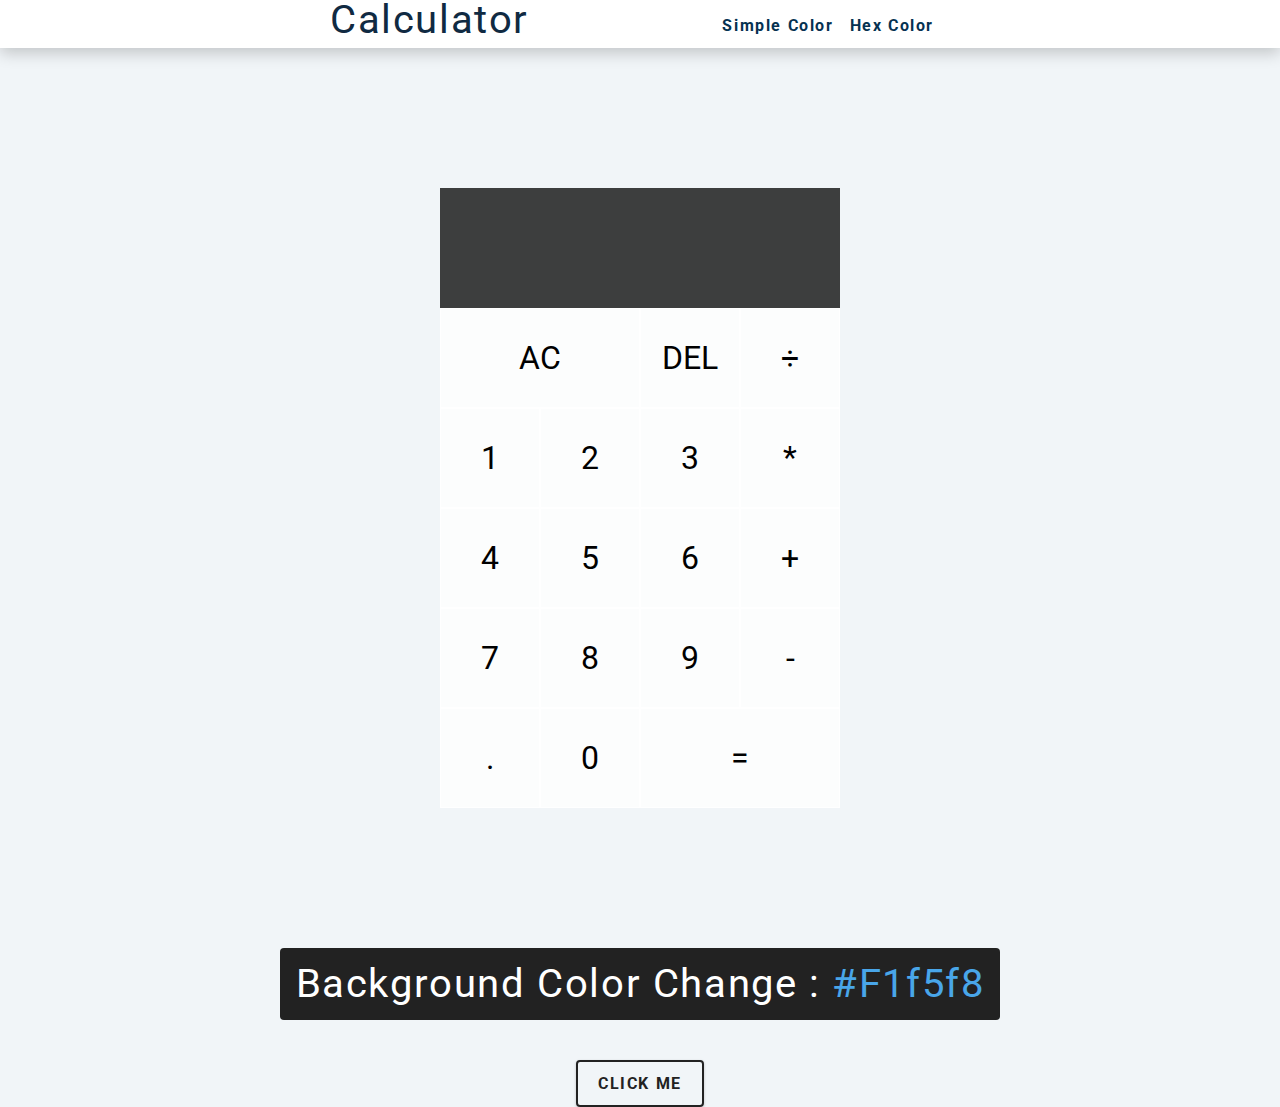
<file: index.html>
<!DOCTYPE html>
<html lang="en">
<head>
  <meta charset="UTF-8">
  <meta name="viewport" content="width=device-width, initial-scale=1.0">
  <meta http-equiv="X-UA-Compatible" content="ie=edge">
  <title>Calculator</title>
  <link href="style.css" rel="stylesheet">
  <script src="app.js" defer></script>
</head>
<body>
    <nav>
        <div class="nav-center">
            <h2>Calculator</h2>
            <ul class="nav-links">
                <li>
                    <a href="index.html">Simple color</a>
                </li>
                <li>
                    <a href="hex.html">Hex color</a>
                </li>
            </ul>
        </div>
    </nav>
    <main>
        
        <div class="calculator-grid">
            <div class="output">
              <div data-previous-operand class="previous-operand"></div>
              <div data-current-operand class="current-operand"></div>
            </div>
            <button data-all-clear class="span-two">AC</button>
            <button data-delete>DEL</button>
            <button data-operation>÷</button>
            <button data-number>1</button>
            <button data-number>2</button>
            <button data-number>3</button>
            <button data-operation>*</button>
            <button data-number>4</button>
            <button data-number>5</button>
            <button data-number>6</button>
            <button data-operation>+</button>
            <button data-number>7</button>
            <button data-number>8</button>
            <button data-number>9</button>
            <button data-operation>-</button>
            <button data-number>.</button>
            <button data-number>0</button>
            <button data-equals class="span-two">=</button>
          </div>
          <div class="container">
            <h2>
                background color change :
                <span class="color">
                    #f1f5f8
                </span>
            </h2>
            <button class="btn btn-hero" id="btn">Click me </button>

        </div>
    </main>
  
</body>
</html>
</file>
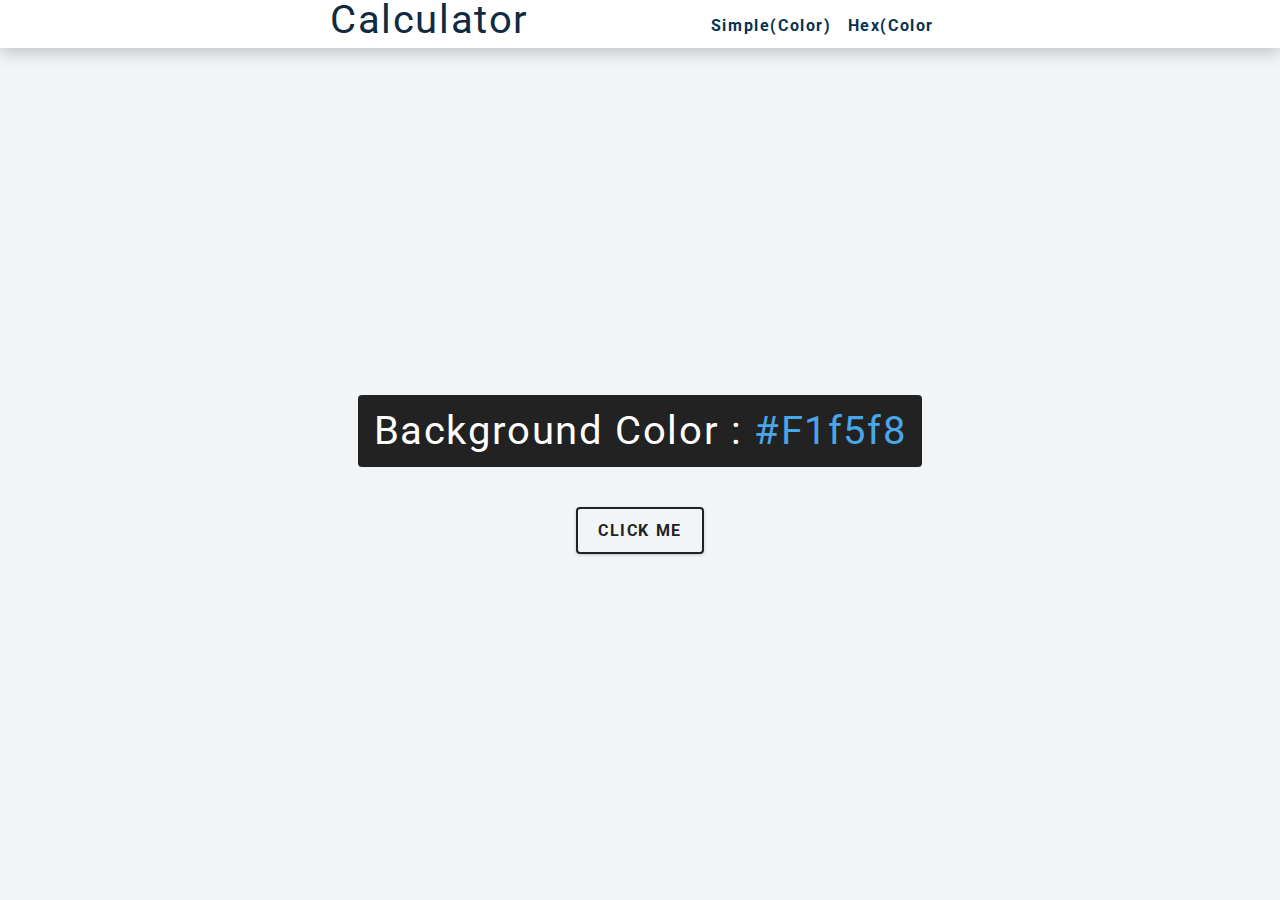
<file: hex.html>
<!DOCTYPE html>
<html lang="en">
  <head>
    <meta charset="UTF-8" />
    <meta name="viewport" content="width=device-width, initial-scale=1.0" />
    <title>Calculater</title>

    <!-- styles -->
    <link rel="stylesheet" href="style.css" />
  </head>

  <body>
    <nav>
        <div class="nav-center">
            <h2>Calculator</h2>
        <ul class="nav-links">
          <li><a href="index.html">simple(color)</a></li>
          <li><a href="hex.html">hex(color</a></li>
        </ul>
      </div>
    </nav>
    <main>
      <div class="container">
        <h2>background color : <span class="color">#f1f5f8</span></h2>
        <button class="btn btn-hero" id="btn">click me</button>
      </div>
    </main>
    <!-- javascript -->
    <script src="hex.js">
    </script>
  </body>
</html>
</file>
<file: style.css>
@import url("https://fonts.googleapis.com/css?family=Open+Sans|Roboto:400,700&display=swap");

*, *::before, *::after {
    box-sizing: border-box;
    font-family: roboto;
    font-weight: normal;
  }
  
  body {
    padding: 0;
    margin: 0;
    background-color: gray;
  }
  
  .calculator-grid {
    display: grid;
    justify-content: center;
    align-content: center;
    min-height: 100vh;
    grid-template-columns: repeat(4, 100px);
    grid-template-rows: minmax(120px, auto) repeat(5, 100px);
  }
  
  .calculator-grid > button {
    cursor: pointer;
    font-size: 2rem;
    border: 1px solid white;
    outline: none;
    background-color: rgba(255, 255, 255, .75);
  }
  
  .calculator-grid > button:hover {
    background-color: rgba(255, 255, 255, .9);
  }
  
  .span-two {
    grid-column: span 2;
  }
  
  .output {
    grid-column: 1 / -1;
    background-color: rgba(0, 0, 0, .75);
    display: flex;
    align-items: flex-end;
    justify-content: space-around;
    flex-direction: column;
    padding: 10px;
    word-wrap: break-word;
    word-break: break-all;
  }
  
  .output .previous-operand {
    color: rgba(255, 255, 255, .75);
    font-size: 1.5rem;
  }
  
  .output .current-operand {
    color: white;
    font-size: 2.5rem;
  }

 
 
  :root {
    /* dark shades of primary color*/
    --clr-primary-1: hsl(205, 86%, 17%);
    --clr-primary-2: hsl(205, 77%, 27%);
    --clr-primary-3: hsl(205, 72%, 37%);
    --clr-primary-4: hsl(205, 63%, 48%);
    /* primary/main color */
    --clr-primary-5: hsl(205, 78%, 60%);
    /* lighter shades of primary color */
    --clr-primary-6: hsl(205, 89%, 70%);
    --clr-primary-7: hsl(205, 90%, 76%);
    --clr-primary-8: hsl(205, 86%, 81%);
    --clr-primary-9: hsl(205, 90%, 88%);
    --clr-primary-10: hsl(205, 100%, 96%);
    /* darkest grey - used for headings */
    --clr-grey-1: hsl(209, 61%, 16%);
    --clr-grey-2: hsl(211, 39%, 23%);
    --clr-grey-3: hsl(209, 34%, 30%);
    --clr-grey-4: hsl(209, 28%, 39%);
    /* grey used for paragraphs */
    --clr-grey-5: hsl(210, 22%, 49%);
    --clr-grey-6: hsl(209, 23%, 60%);
    --clr-grey-7: hsl(211, 27%, 70%);
    --clr-grey-8: hsl(210, 31%, 80%);
    --clr-grey-9: hsl(212, 33%, 89%);
    --clr-grey-10: hsl(210, 36%, 96%);
    --clr-white: #fff;
    --clr-red-dark: hsl(360, 67%, 44%);
    --clr-red-light: hsl(360, 71%, 66%);
    --clr-green-dark: hsl(125, 67%, 44%);
    --clr-green-light: hsl(125, 71%, 66%);
    --clr-black: #222;
    --ff-primary: "Roboto", sans-serif;
    --ff-secondary: "Open Sans", sans-serif;
    --transition: all 0.3s linear;
    --spacing: 0.1rem;
    --radius: 0.25rem;
    --light-shadow: 0 5px 15px rgba(0, 0, 0, 0.1);
    --dark-shadow: 0 5px 15px rgba(0, 0, 0, 0.2);
    --max-width: 1170px;
    --fixed-width: 620px;
  }
 
  /*
=============== 
Global Styles
===============
*/

*,
::after,
::before {
  margin: 0;
  padding: 0;
  box-sizing: border-box;
}
body {
  font-family: var(--ff-secondary);
  background: var(--clr-grey-10);
  color: var(--clr-grey-1);
  line-height: 1.5;
  font-size: 0.875rem;
}
ul {
  list-style-type: none;
}
a {
  text-decoration: none;
}
h1,
h2,
h3,
h4 {
  letter-spacing: var(--spacing);
  text-transform: capitalize;
  line-height: 1.25;
  margin-bottom: 0.75rem;
  font-family: var(--ff-primary);
}
h1 {
  font-size: 3rem;
}
h2 {
  font-size: 2rem;
}
h3 {
  font-size: 1.25rem;
}
h4 {
  font-size: 0.875rem;
}
p {
  margin-bottom: 1.25rem;
  color: var(--clr-grey-5);
}
@media screen and (min-width: 800px) {
  h1 {
    font-size: 4rem;
  }
  h2 {
    font-size: 2.5rem;
  }
  h3 {
    font-size: 1.75rem;
  }
  h4 {
    font-size: 1rem;
  }
  body {
    font-size: 1rem;
  }
  h1,
  h2,
  h3,
  h4 {
    line-height: 1;
  }
}

/* section */
.section {
  padding: 5rem 0;
}

.section-center {
  width: 90vw;
  margin: 0 auto;
  max-width: 1170px;
}
@media screen and (min-width: 992px) {
  .section-center {
    width: 95vw;
  }
}
main {
  min-height: 100vh;
  display: grid;
  place-items: center;
}

/*
=============== 
Nav
===============
*/
nav {
  background: var(--clr-white);
  height: 3rem;
  display: grid;
  align-items: center;
  box-shadow: var(--dark-shadow);
}

.nav-center {
  width: 90vw;
  max-width: var(--fixed-width);
  margin: 0 auto;
  display: flex;
  align-items: center;
  text-align: right;
  justify-content: space-between;
}
.nav-center h4 {
  margin-bottom: 0;
  color: var(--clr-primary-5);
}
.nav-links {
  display: flex;
}
nav a {
  text-transform: capitalize;
  font-weight: 700;
  font-size: 1rem;
  color: var(--clr-primary-1);
  letter-spacing: var(--spacing);
  margin-right: 1rem;
}
nav a:hover {
  color: var(--clr-primary-5);
}
/*
=============== 
Container
===============
*/
main {
  min-height: calc(100vh - 3rem);
  display: grid;
  place-items: center;
}
.container {
  text-align: center;
}
.container h2 {
  background: var(--clr-black);
  color: var(--clr-white);
  padding: 1rem;
  border-radius: var(--radius);
  margin-bottom: 2.5rem;
}
.color {
  color: var(--clr-primary-5);
}
.btn-hero {
  font-family: var(--ff-primary);
  text-transform: uppercase;
  background: transparent;
  color: var(--clr-black);
  letter-spacing: var(--spacing);
  display: inline-block;
  font-weight: 700;
  transition: var(--transition);
  border: 2px solid var(--clr-black);
  cursor: pointer;
  box-shadow: 0 1px 3px rgba(0, 0, 0, 0.2);
  border-radius: var(--radius);
  font-size: 1rem;
  padding: 0.75rem 1.25rem;
}
.btn-hero:hover {
  color: var(--clr-white);
  background: var(--clr-black);
}
</file>
